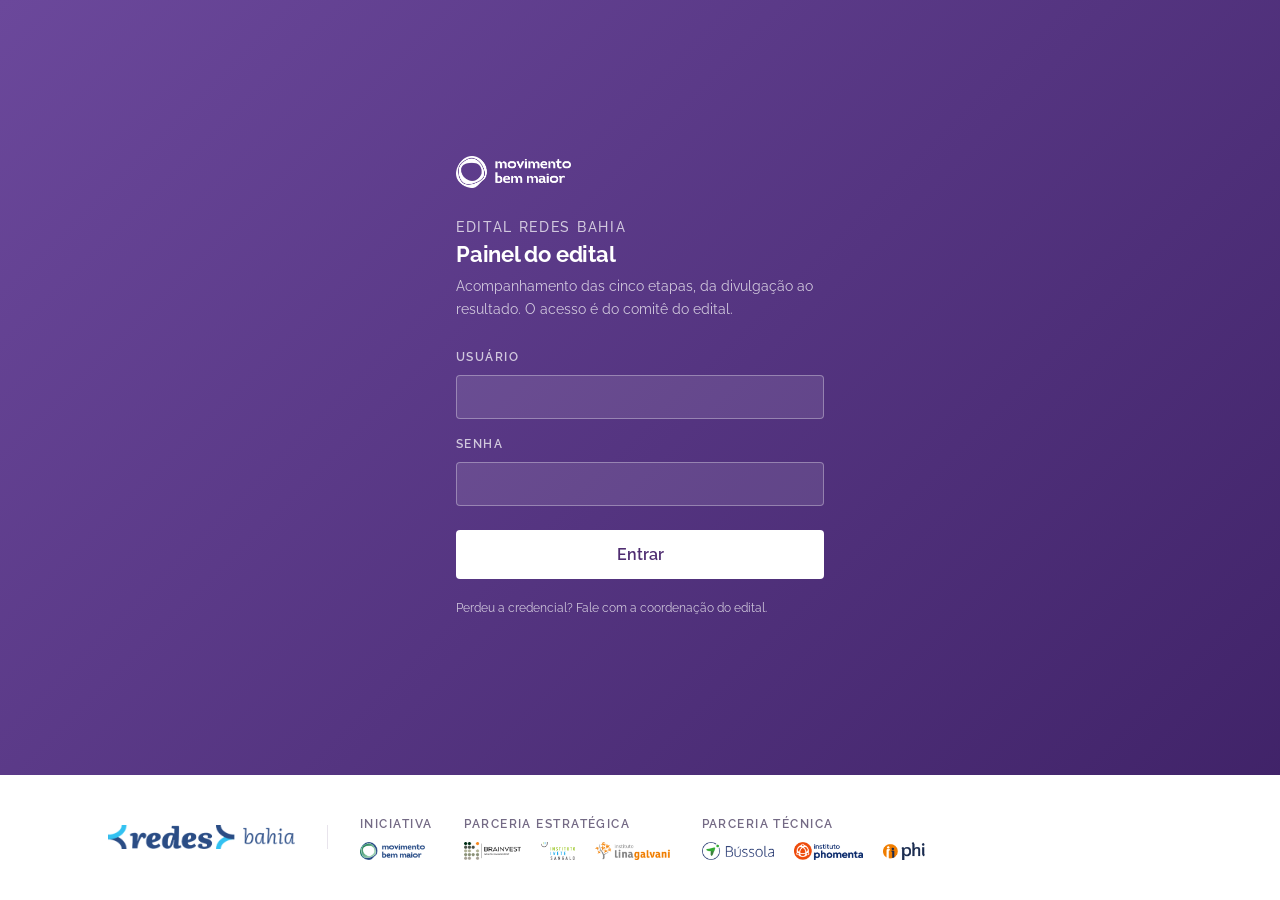
<file: dashboard/index.html>
<!doctype html>
<html lang="pt-BR">
<head>
  <meta charset="utf-8">
  <meta name="viewport" content="width=device-width, initial-scale=1">
  <title>Redes Bahia · Entrar no painel</title>
  <meta name="description" content="Acesso ao painel de acompanhamento do Edital Redes Bahia — Movimento Bem Maior.">
  <meta name="theme-color" content="#4f2d71">
  <meta name="robots" content="noindex">
  <link rel="icon" href="data:image/svg+xml,%3Csvg xmlns='http://www.w3.org/2000/svg' viewBox='0 0 16 16'%3E%3Crect width='16' height='16' rx='3' fill='%234f2d71'/%3E%3Ccircle cx='8' cy='8' r='4.2' fill='none' stroke='white' stroke-width='1.6'/%3E%3C/svg%3E">
  <link rel="preload" href="assets/fontes/raleway-latin.woff2" as="font" type="font/woff2" crossorigin>
  <link rel="stylesheet" href="../design/tokens/tokens.css">
  <link rel="stylesheet" href="assets/painel.css">
</head>
<body class="pagina-entrada">
  <main class="entrada">
    <div class="entrada-marca">
      <img src="assets/marca/logo-movimento-bem-maior-branco.png"
           alt="Movimento Bem Maior" width="431" height="120">
    </div>

    <div class="entrada-caixa">
      <p class="sobretitulo">Edital Redes Bahia</p>
      <h1>Painel do edital</h1>
      <p class="entrada-texto">
        Acompanhamento das cinco etapas, da divulgação ao resultado. O acesso é
        do comitê do edital.
      </p>

      <form id="entrar" class="entrada-form" autocomplete="on">
        <label for="usuario">Usuário</label>
        <input id="usuario" name="usuario" type="text" autocomplete="username"
               required autocapitalize="none" spellcheck="false">

        <label for="senha">Senha</label>
        <input id="senha" name="senha" type="password" autocomplete="current-password" required>

        <p id="aviso-entrada" class="entrada-aviso" role="alert" hidden></p>

        <button id="botao-entrar" type="submit" class="botao-primario">Entrar</button>
      </form>
    </div>

    <p class="entrada-rodape">
      Perdeu a credencial? Fale com a coordenação do edital.
    </p>
  </main>

  <!-- A mesma coalizão do rodapé do painel. Os logos vêm em versão para fundo
       claro, então ficam sobre uma placa branca — inverter ou dessaturar marca
       de terceiro não é opção. -->
  <footer class="entrada-coalizao">
    <div class="faixa">
      <div class="coalizao placa-clara">
        <div class="grupo-marca grupo-principal">
          <img src="assets/marca/logo-redes-bahia.png" alt="Redes Bahia" width="935" height="120">
        </div>
        <div class="grupo-marca">
          <p class="etiqueta-grupo">Iniciativa</p>
          <div class="linha-marcas">
            <img src="assets/marca/logo-movimento-bem-maior.png" alt="Movimento Bem Maior" width="435" height="120">
          </div>
        </div>
        <div class="grupo-marca">
          <p class="etiqueta-grupo">Parceria estratégica</p>
          <div class="linha-marcas">
            <img src="assets/marca/logo-brainvest.png" alt="Brainvest Wealth Management" width="376" height="120">
            <img src="assets/marca/logo-instituto-ivete-sangalo.png" alt="Instituto Ivete Sangalo" width="227" height="120">
            <img src="assets/marca/logo-instituto-lina-galvani.png" alt="Instituto Lina Galvani" width="498" height="120">
          </div>
        </div>
        <div class="grupo-marca">
          <p class="etiqueta-grupo">Parceria técnica</p>
          <div class="linha-marcas">
            <img src="assets/marca/logo-bussola.png" alt="Bússola" width="480" height="120">
            <img src="assets/marca/logo-instituto-phomenta.png" alt="Instituto Phomenta" width="463" height="120">
            <img src="assets/marca/logo-phi.png" alt="phi" width="277" height="120">
          </div>
        </div>
      </div>
    </div>
  </footer>

  <script type="module" src="assets/entrada.js"></script>
</body>
</html>
</file>
<file: design/tokens/tokens.css>
/* =============================================================================
   Design tokens — Painel Redes Bahia
   =============================================================================
   Derivados do regulamento do edital (docs/Edital-RedesBahia.pdf): roxo
   institucional, tipografia Raleway e os tons pálidos dos blocos de conteúdo.

   Fonte única da identidade visual. Nenhum componente do painel deve escrever
   cor, tamanho de fonte ou espaçamento "na mão": tudo sai daqui.

   O painel tem um modo só, o claro (ADR 0007). As cores de série foram
   verificadas para daltonismo e contraste sobre fundo branco. Ver
   docs/05-identidade-visual.md antes de mudar qualquer hex — a ORDEM dos slots
   faz parte da acessibilidade, não é estética.
   ========================================================================== */

/* --- Tipografia do edital: Raleway, hospedada no próprio repositório -------
   Servida localmente e não de CDN: o painel abre sem depender de rede de
   terceiros, e a fonte não muda debaixo dos pés numa atualização do provedor.
   Licença SIL OFL em dashboard/assets/fontes/Raleway-OFL.txt. */
@font-face {
  font-family: "Raleway";
  font-style: normal;
  font-weight: 400 800;
  font-display: swap;
  src: url("../../dashboard/assets/fontes/raleway-latin.woff2") format("woff2");
  unicode-range: U+0000-00FF, U+0131, U+0152-0153, U+02BB-02BC, U+02C6, U+02DA,
    U+02DC, U+0304, U+0308, U+0329, U+2000-206F, U+20AC, U+2122, U+2191, U+2193,
    U+2212, U+2215, U+FEFF, U+FFFD;
}
@font-face {
  font-family: "Raleway";
  font-style: normal;
  font-weight: 400 800;
  font-display: swap;
  src: url("../../dashboard/assets/fontes/raleway-latin-ext.woff2") format("woff2");
  unicode-range: U+0100-02BA, U+02BD-02C5, U+02C7-02CC, U+02CE-02D7, U+02DD-02FF,
    U+0304, U+0308, U+0329, U+1D00-1DBF, U+1E00-1E9F, U+1EF2-1EFF, U+2020,
    U+20A0-20AB, U+20AD-20C0, U+2113, U+2C60-2C7F, U+A720-A7FF;
}

:root {
  color-scheme: light;

  /* --- Roxo institucional, amostrado da capa do edital -------------------- */
  --roxo-900: #3e2166;  /* base do gradiente da capa */
  --roxo-800: #4f2d71;  /* títulos e marca */
  --roxo-700: #563583;
  --roxo-600: #6b489b;  /* topo do gradiente da capa */
  --roxo-400: #9678c4;
  --roxo-100: #ece3f6;
  --roxo-050: #faf6fd;  /* fundo dos blocos de conteúdo do edital */

  --gradiente-marca: linear-gradient(135deg, var(--roxo-600) 0%, var(--roxo-900) 100%);

  /* --- Superfícies e tinta ------------------------------------------------
     Página e superfície são a MESMA cor de propósito: o painel é plano, sem
     cartões — a estrutura vem de fios (--borda, --eixo) e espaço, não de
     caixas. Ver docs/05-identidade-visual.md, "Layout do painel".

     `color-scheme: light` acima não é decoração: é o que impede o navegador de
     desenhar select e input no esquema escuro do sistema, o que devolveria
     campo preto no meio de uma página branca. */
  --plano-pagina:    #ffffff;
  --superficie:      #ffffff;
  --superficie-alt:  #f7f4fb;
  --borda:           rgba(62, 33, 102, 0.12);
  --grade:           #e7e1ef;
  --eixo:            #cfc5dd;

  --tinta-1: #241a33;  /* títulos e números de destaque */
  --tinta-2: #3a4242;  /* texto corrente, amostrado do edital */
  --tinta-3: #746a85;  /* rótulos de eixo, legendas, metadados */
  --tinta-sobre-marca: #ffffff;
  --tinta-sobre-marca-fraca: rgba(255, 255, 255, 0.72);

  /* --- Séries categóricas -------------------------------------------------
     Ordem fixa: roxo, laranja, verde, azul. Nunca embaralhar, nunca ciclar.
     Os quatro hues vêm da identidade do edital e dos logos da coalizão. */
  --serie-1: #6b489b;  /* roxo   — a cor da marca */
  --serie-2: #e2711d;  /* laranja — Phomenta, Lina Galvani, phi */
  --serie-3: #0f8a5f;  /* verde  — Instituto Lina Galvani */
  --serie-4: #4a7fd4;  /* azul   — marca Redes Bahia */

  /* --- Rampa sequencial (magnitude: mapas, mapas de calor) ---------------- */
  --seq-100: #ece3f6;
  --seq-250: #c9b4e2;
  --seq-400: #9678c4;
  --seq-550: #6b489b;
  --seq-700: #3e2166;

  /* --- Status (reservado: nunca usar como cor de série) ------------------- */
  --status-ok:       #0f8a5f;
  --status-atencao:  #c98500;
  --status-serio:    #d4701f;
  --status-critico:  #c0392b;
  --delta-positivo:  #0b6b49;

  /* --- Tipografia --------------------------------------------------------- */
  --fonte-ui: "Raleway", system-ui, -apple-system, "Segoe UI", sans-serif;
  --fonte-mono: ui-monospace, SFMono-Regular, "SF Mono", Menlo, Consolas, monospace;

  --texto-xs:  0.75rem;
  --texto-sm:  0.875rem;
  --texto-md:  1rem;
  --texto-lg:  1.125rem;
  --texto-xl:  1.375rem;
  --texto-2xl: 1.875rem;
  --texto-3xl: 2.5rem;
  --texto-hero: 3.25rem;

  --peso-normal: 400;
  --peso-medio: 500;
  --peso-forte: 600;
  --peso-extra: 700;

  --altura-apertada: 1.15;
  --altura-normal: 1.6;

  /* Rótulo institucional: caixa alta espaçada, como no edital. */
  --entreletra-rotulo: 0.12em;

  /* --- Espaçamento (escala de 4px) ---------------------------------------- */
  --e-1: 0.25rem;
  --e-2: 0.5rem;
  --e-3: 0.75rem;
  --e-4: 1rem;
  --e-5: 1.25rem;
  --e-6: 1.5rem;
  --e-8: 2rem;
  --e-10: 2.5rem;
  --e-12: 3rem;
  --e-16: 4rem;

  /* --- Formas ------------------------------------------------------------- */
  /* Raio é para controle de formulário, não para conteúdo: o painel é plano
     (docs/05-identidade-visual.md, "Layout"). md/lg/pílula ficam declarados
     para material impresso e telas futuras, mas o painel não os usa. */
  --raio-sm: 4px;
  --raio-md: 10px;
  --raio-lg: 16px;
  --raio-pilula: 999px;
  --largura-max: 1160px;
}
</file>
<file: dashboard/assets/painel.css>
/* Painel Redes Bahia.
   Cor, tipografia e espaçamento vêm de design/tokens/tokens.css, derivados do
   regulamento do edital. Nenhum valor escrito na mão aqui.

   O layout é PLANO, no estilo de relatório de dados (Banco Mundial, Our World
   in Data): fundo branco, sem cartões, sem sombra, quase sem raio. A estrutura
   vem de três coisas só — fio fino (--borda) separa blocos, fio grosso roxo
   abre etapa, e espaço em branco faz o resto. Caixa com fundo é exceção
   reservada a aviso e erro. Regras: docs/05-identidade-visual.md.

   Um modo só, o claro (ADR 0007). Nada aqui responde a
   `prefers-color-scheme`, e `color-scheme: light` nos tokens impede o
   navegador de escurecer select e input por conta própria.

   Regras de gráfico: docs/05-identidade-visual.md */

*, *::before, *::after { box-sizing: border-box; }

body {
  margin: 0;
  background: var(--plano-pagina);
  color: var(--tinta-2);
  font-family: var(--fonte-ui);
  font-size: var(--texto-md);
  line-height: var(--altura-normal);
  -webkit-font-smoothing: antialiased;
  text-rendering: optimizeLegibility;
}

h1, h2, h3 {
  color: var(--tinta-1);
  line-height: var(--altura-apertada);
  font-weight: var(--peso-forte);
  letter-spacing: -0.01em;
  margin: 0 0 var(--e-2);
}
h1 { font-size: var(--texto-3xl); font-weight: var(--peso-extra); }
h2 { font-size: var(--texto-xl); }
h3 {
  font-size: var(--texto-sm);
  font-weight: var(--peso-forte);
  text-transform: uppercase;
  letter-spacing: var(--entreletra-rotulo);
  color: var(--tinta-3);
  margin-top: var(--e-8);
}

p { margin: 0 0 var(--e-3); }

a { color: var(--roxo-700); text-decoration-thickness: 1px; text-underline-offset: 2px; }

a:focus-visible, button:focus-visible, select:focus-visible, summary:focus-visible {
  outline: 2px solid var(--roxo-600);
  outline-offset: 2px;
  border-radius: var(--raio-sm);
}

code {
  font-family: var(--fonte-mono);
  font-size: 0.875em;
  background: var(--superficie-alt);
  padding: 0.15em 0.4em;
  border-radius: var(--raio-sm);
}

.faixa {
  max-width: var(--largura-max);
  margin-inline: auto;
  padding-inline: var(--e-6);
}

.pular { position: absolute; left: -9999px; }
.pular:focus {
  left: var(--e-4); top: var(--e-4); z-index: 10;
  background: var(--superficie); padding: var(--e-2) var(--e-4);
  border-radius: var(--raio-sm);
}

.oculto {
  position: absolute; width: 1px; height: 1px;
  overflow: hidden; clip-path: inset(50%);
}

/* --- Porta de entrada -------------------------------------------------------
   O painel chega com `class="trancado"` no <html> e assets/porteiro.js tira a
   classe se a pessoa já entrou. Esconder por CSS, e não por JavaScript depois
   da montagem, é o que impede o painel de piscar na tela antes de mandar
   embora quem não tem acesso — tempo de sobra para ler os números.

   `visibility` e não `display`: com display:none o navegador não calcula
   largura, e os gráficos, que medem o contêiner, nasceriam com zero. */
.trancado body { visibility: hidden; }

.pagina-entrada {
  min-height: 100vh;
  display: flex; flex-direction: column;
  background: var(--gradiente-marca);
  color: var(--tinta-sobre-marca);
}
.entrada {
  flex: 1;
  width: 100%; max-width: 26rem;
  margin-inline: auto;
  padding: var(--e-6);
  display: flex; flex-direction: column; justify-content: center; gap: var(--e-5);
}
.entrada-marca img { height: 32px; width: auto; }
.entrada-caixa { display: flex; flex-direction: column; }
.entrada h1 {
  color: var(--tinta-sobre-marca);
  font-size: var(--texto-xl);
  margin-bottom: var(--e-2);
}
.entrada .sobretitulo { color: var(--tinta-sobre-marca-fraca); }
.entrada-texto {
  margin: 0 0 var(--e-5);
  font-size: var(--texto-sm);
  color: var(--tinta-sobre-marca-fraca);
}

.entrada-form { display: flex; flex-direction: column; gap: var(--e-2); }
.entrada-form label {
  font-size: var(--texto-xs); font-weight: var(--peso-forte);
  text-transform: uppercase; letter-spacing: var(--entreletra-rotulo);
  color: var(--tinta-sobre-marca-fraca);
  margin-top: var(--e-2);
}
.entrada-form input {
  font: inherit; font-size: var(--texto-md);
  color: var(--tinta-sobre-marca);
  background: rgba(255, 255, 255, 0.1);
  border: 1px solid rgba(255, 255, 255, 0.32);
  border-radius: var(--raio-sm);
  padding: var(--e-2) var(--e-3);
}
.entrada-form input:focus-visible {
  outline: 2px solid var(--tinta-sobre-marca);
  outline-offset: 1px;
  background: rgba(255, 255, 255, 0.16);
}
.botao-primario {
  margin-top: var(--e-4);
  font: inherit; font-size: var(--texto-md); font-weight: var(--peso-forte);
  color: var(--roxo-800); background: var(--tinta-sobre-marca);
  border: none; border-radius: var(--raio-sm);
  padding: var(--e-3) var(--e-5); cursor: pointer;
}
.botao-primario:hover { background: var(--roxo-100); }
.botao-primario:disabled { opacity: 0.6; cursor: progress; }
.entrada-aviso {
  margin: var(--e-4) 0 0;
  padding-left: var(--e-3);
  border-left: 3px solid var(--status-atencao);
  font-size: var(--texto-sm);
  color: var(--tinta-sobre-marca);
}
.entrada-rodape {
  margin: 0;
  font-size: var(--texto-xs);
  color: var(--tinta-sobre-marca-fraca);
  line-height: var(--altura-normal);
}
/* Faixa branca de ponta a ponta, e não uma placa flutuando sobre o roxo: a
   tela de entrada é uma tela só, sem rolagem, e a borda do fundo roxo abaixo
   da placa parecia sobra de página. */
.entrada-coalizao {
  background: #ffffff;
  padding-block: var(--e-4);
}
.entrada-coalizao .coalizao { padding: 0; }

/* Na tela de entrada a coalizão vem menor que no rodapé do painel: ali ela
   fecha a leitura, aqui ela acompanha um formulário e não pode disputar com
   ele a primeira olhada. */
.entrada-coalizao .coalizao { gap: var(--e-4) var(--e-8); align-items: center; }
.entrada-coalizao .grupo-marca { gap: var(--e-2); }
.entrada-coalizao .linha-marcas { gap: var(--e-5); }
.entrada-coalizao .grupo-principal img { height: 24px; }
.entrada-coalizao .linha-marcas img { height: 18px; }
@media (max-width: 640px) {
  .entrada-coalizao .faixa { padding-inline: var(--e-4); }
}

/* Botão que se comporta como link — usado para sair do painel. */
.botao-texto {
  font: inherit; font-size: inherit;
  color: var(--roxo-700); background: none; border: none;
  padding: 0; cursor: pointer;
  text-decoration: underline; text-underline-offset: 2px;
}

/* --- Cabeçalho: o bloco roxo da capa do edital ----------------------------- */

.cabecalho {
  background: var(--gradiente-marca);
  color: var(--tinta-sobre-marca);
  padding-block: var(--e-6) var(--e-8);
}
.cabecalho-interno {
  display: grid;
  grid-template-columns: minmax(0, 1.35fr) minmax(0, 1fr);
  gap: var(--e-4) var(--e-10);
  align-items: start;
}
.marca { height: 34px; width: auto; grid-column: 1; align-self: center; }
.cabecalho-titulo { grid-column: 1; max-width: 62ch; }

/* Ficha do edital, como no bloco inferior da capa do regulamento: rótulo em
   caixa alta espaçada e o valor logo abaixo. Ocupa a metade direita com
   informação, no lugar de deixá-la vazia. */
/* Rótulo e valor na MESMA linha, como ficha técnica: empilhados, os três itens
   sozinhos comandavam a altura da faixa roxa e empurravam o painel para baixo
   da dobra. Em linha, a mesma informação ocupa um terço da altura. */
.ficha-edital {
  grid-column: 2; grid-row: 2 / 4;
  align-self: center;
  margin: 0;
  display: grid; gap: var(--e-2);
  padding-left: var(--e-8);
  border-left: 1px solid rgba(255, 255, 255, 0.18);
}
.ficha-edital > div {
  display: flex; flex-wrap: wrap; align-items: baseline;
  justify-content: space-between; gap: var(--e-2) var(--e-4);
  padding-bottom: var(--e-2);
  border-bottom: 1px solid rgba(255, 255, 255, 0.12);
}
.ficha-edital > div:last-child { padding-bottom: 0; border-bottom: none; }
.ficha-edital dt {
  font-size: var(--texto-xs); font-weight: var(--peso-forte);
  letter-spacing: var(--entreletra-rotulo); text-transform: uppercase;
  color: var(--tinta-sobre-marca-fraca);
}
.ficha-edital dd {
  margin: 0;
  font-size: var(--texto-sm); font-weight: var(--peso-forte);
  color: var(--tinta-sobre-marca);
  white-space: nowrap;
}
.cabecalho h1 {
  color: var(--tinta-sobre-marca);
  font-size: var(--texto-2xl);
  margin-bottom: var(--e-2);
}
.sobretitulo {
  margin: 0 0 var(--e-1);
  font-size: var(--texto-sm);
  font-weight: var(--peso-medio);
  letter-spacing: var(--entreletra-rotulo);
  text-transform: uppercase;
  color: var(--tinta-sobre-marca-fraca);
}
.subtitulo {
  margin: 0;
  color: var(--tinta-sobre-marca-fraca);
  font-size: var(--texto-sm);
  max-width: 62ch;
}
main { padding-block: 0 var(--e-16); }

/* --- Barra de estado: uma linha de rosto de jornal, não um cartão ---------- */

.barra-estado {
  padding-block: var(--e-4);
  border-bottom: 1px solid var(--borda);
  display: flex; flex-wrap: wrap; gap: var(--e-2) var(--e-6);
  align-items: baseline; justify-content: space-between;
}
.barra-estado > div {
  display: flex; flex-wrap: wrap; align-items: baseline; gap: var(--e-2) var(--e-3);
}
.rotulo {
  margin: 0;
  font-size: var(--texto-xs); font-weight: var(--peso-forte);
  text-transform: uppercase; letter-spacing: var(--entreletra-rotulo);
  color: var(--tinta-3);
}
.numero-estado {
  margin: 0;
  font-size: var(--texto-lg); font-weight: var(--peso-extra);
  color: var(--tinta-1); line-height: var(--altura-apertada);
  font-variant-numeric: tabular-nums;
}
.barra-estado .meta { margin: 0; }
.meta {
  margin: var(--e-2) 0 0;
  font-size: var(--texto-sm); color: var(--tinta-3);
  overflow-wrap: anywhere;
}

/* Sem pílula nem caixa: um ponto, uma frase curta e, quando há o que ver, um
   link para onde o detalhe já mora. O estado cabe em duas palavras. */
.selo {
  display: inline-flex; align-items: baseline; gap: var(--e-2);
  margin: 0;
  font-size: var(--texto-sm); color: var(--tinta-2);
}
.selo-texto { font-weight: var(--peso-medio); color: var(--tinta-1); }
.selo-icone {
  width: 7px; height: 7px; border-radius: 50%;
  background: var(--tinta-3); flex: none;
  transform: translateY(-1px);
}
#selo-detalhe { font-size: var(--texto-sm); }
.selo[data-status="aprovado"] .selo-icone   { background: var(--status-ok); }
.selo[data-status="com_avisos"] .selo-icone { background: var(--status-atencao); }
.selo[data-status="reprovado"] .selo-icone  { background: var(--status-critico); }

/* --- Funil das etapas: colunas com fio de acento, sem caixa ---------------- */

.funil { margin-top: var(--e-8); }
.funil-etapas {
  display: grid;
  grid-template-columns: repeat(auto-fit, minmax(170px, 1fr));
  gap: var(--e-5) var(--e-6);
  list-style: none; margin: 0; padding: 0;
}
.etapa {
  border-top: 3px solid var(--grade);
  padding-top: var(--e-3);
  min-width: 0;
}
.etapa[data-estado="com_dados"],
.etapa[data-estado="atual"] { border-top-color: var(--serie-1); }

.etapa-ordem {
  margin: 0;
  font-size: var(--texto-xs); font-weight: var(--peso-forte);
  letter-spacing: var(--entreletra-rotulo); text-transform: uppercase;
  color: var(--tinta-3);
}
.etapa-nome {
  margin: var(--e-1) 0 var(--e-2);
  font-size: var(--texto-md); font-weight: var(--peso-forte); color: var(--tinta-1);
}
.etapa-valor {
  margin: 0;
  font-size: var(--texto-2xl); font-weight: var(--peso-extra);
  line-height: var(--altura-apertada); color: var(--tinta-1);
  font-variant-numeric: tabular-nums;
}
.etapa-unidade { margin: var(--e-1) 0 0; font-size: var(--texto-sm); color: var(--tinta-3); }
.etapa-espera {
  margin: 0; font-size: var(--texto-sm); color: var(--tinta-3);
  font-style: italic;
}
.etapa-taxa {
  margin: var(--e-2) 0 0;
  font-size: var(--texto-sm); color: var(--tinta-2);
  font-variant-numeric: tabular-nums;
}

/* --- Filtros: uma régua entre dois fios, dentro da etapa -------------------
   Vivem dentro da seção da etapa porque é só sobre ela que agem. A faixa
   delimitada por fios diz "isto recorta o que vem abaixo" sem precisar de
   caixa colorida. */

.filtros {
  margin-top: var(--e-6);
  padding-block: var(--e-4);
  border-block: 1px solid var(--borda);
}
.filtros-titulo {
  margin: 0 0 var(--e-3);
  font-size: var(--texto-xs); font-weight: var(--peso-forte);
  text-transform: uppercase; letter-spacing: var(--entreletra-rotulo);
  color: var(--tinta-3);
}
.filtros-campos {
  display: flex; flex-wrap: wrap; gap: var(--e-4); align-items: flex-end;
}
.filtros label, .seletor-escopo {
  display: flex; flex-direction: column; gap: var(--e-1);
  font-size: var(--texto-xs); font-weight: var(--peso-forte);
  text-transform: uppercase; letter-spacing: var(--entreletra-rotulo);
  color: var(--tinta-3);
}
select {
  font: inherit; font-size: var(--texto-sm); font-weight: var(--peso-normal);
  text-transform: none; letter-spacing: normal;
  color: var(--tinta-1); background: var(--superficie);
  border: 1px solid var(--eixo); border-radius: var(--raio-sm);
  padding: var(--e-2) var(--e-3); min-width: 12rem; max-width: 100%;
}
.botao-secundario {
  font: inherit; font-size: var(--texto-sm);
  color: var(--tinta-2); background: transparent;
  border: 1px solid var(--eixo); border-radius: var(--raio-sm);
  padding: var(--e-2) var(--e-4); cursor: pointer;
}
.botao-secundario:hover { color: var(--tinta-1); background: var(--superficie-alt); }
.aviso-filtro {
  margin: var(--e-3) 0 0; font-size: var(--texto-sm);
  color: var(--roxo-700); font-weight: var(--peso-medio);
}

/* --- Indicadores: números com fio em cima, como tabela de estatística ------ */

.grade-kpi {
  display: grid;
  grid-template-columns: repeat(auto-fit, minmax(180px, 1fr));
  gap: var(--e-5) var(--e-6);
  margin-top: var(--e-8);
}
.kpi {
  /* 3px como o funil e o alerta: com espessuras diferentes na mesma fileira,
     os números desalinhavam pela diferença de fio. */
  border-top: 3px solid var(--grade);
  padding-top: var(--e-3);
}
.kpi .valor {
  margin: 0;
  font-size: var(--texto-3xl); font-weight: var(--peso-extra);
  line-height: var(--altura-apertada); color: var(--tinta-1);
  font-variant-numeric: tabular-nums;
}
.kpi .rotulo-kpi {
  margin: var(--e-2) 0 0; font-size: var(--texto-sm); color: var(--tinta-3);
}
/* Só destaca quando há o que destacar; número sempre colorido vira ruído. */
.kpi-alerta { border-top-color: var(--status-atencao); }
.kpi-alerta .valor { color: var(--status-atencao); }

/* --- Blocos: seções separadas por fio, sem caixa --------------------------- */

.bloco {
  border-top: 1px solid var(--borda);
  padding-top: var(--e-8);
  margin-top: var(--e-8);
}
/* O primeiro bloco depois dos KPIs dispensa o fio: os KPIs já terminam num
   respiro, e dois fios seguidos viram grade. */
.grade-kpi + .bloco { border-top: none; padding-top: 0; }

/* --- Duas colunas ----------------------------------------------------------
   Dois gráficos que se leem juntos, lado a lado. "Onde a etapa chegou" e
   "para onde ela está indo" decidem em conjunto; empilhados, um sai da tela
   quando o outro está sendo lido.

   O subgrid alinha as duas figuras na mesma altura mesmo com cabeçalhos de
   tamanhos diferentes. Sem ele (navegador antigo), cada coluna vira uma grade
   normal e os gráficos apenas começam em alturas próprias — degrada sem
   quebrar. */

.duas-colunas {
  display: grid;
  grid-template-columns: minmax(0, 1fr) minmax(0, 1fr);
  grid-template-rows: auto auto;
  gap: var(--e-6) var(--e-10);
  margin-top: var(--e-8);
}
.duas-colunas > .painel-coluna {
  display: grid;
  grid-row: span 2;
  grid-template-rows: subgrid;
  gap: var(--e-5);
  margin-top: 0;
  min-width: 0;
}
.coluna-cabecalho > :last-child { margin-bottom: 0; }
/* A figura curta (barra de proporção) fica no meio óptico da linha em vez de
   colada no topo, ao lado de um gráfico três vezes mais alto. */
.coluna-figura {
  min-width: 0;
  display: flex; flex-direction: column; justify-content: center;
}
.coluna-figura .meta { margin-top: var(--e-3); }

.bloco-cabecalho {
  display: flex; flex-wrap: wrap; gap: var(--e-4);
  align-items: flex-start; justify-content: space-between;
}
.bloco-descricao {
  margin: 0 0 var(--e-5);
  font-size: var(--texto-sm); color: var(--tinta-2); max-width: 68ch;
}
.etiqueta {
  margin: 0 0 var(--e-1);
  font-size: var(--texto-xs); font-weight: var(--peso-forte);
  text-transform: uppercase; letter-spacing: var(--entreletra-rotulo);
  color: var(--roxo-700);
}

/* --- Abertura de etapa: o fio grosso roxo é a quebra de capítulo -----------
   É o único traço pesado da página — tudo o mais é fio fino. Assim a etapa
   se distingue de bloco à primeira rolagem, sem caixa nem fundo. */

.secao-etapa { margin-top: var(--e-16); }
.secao-etapa-cabecalho {
  border-top: 3px solid var(--roxo-800);
  padding-top: var(--e-4);
}
.secao-etapa-cabecalho h2 { margin: var(--e-1) 0 0; font-size: var(--texto-2xl); }
.secao-etapa-numero {
  display: block;
  font-size: var(--texto-xs); font-weight: var(--peso-forte);
  letter-spacing: var(--entreletra-rotulo); text-transform: uppercase;
  color: var(--roxo-700); font-variant-numeric: tabular-nums;
}
.secao-etapa-resumo {
  margin: var(--e-3) 0 0; font-size: var(--texto-sm);
  color: var(--tinta-2); max-width: 70ch;
}

.aguardando {
  margin-top: var(--e-6);
  border-left: 3px solid var(--eixo);
  padding: var(--e-1) 0 var(--e-1) var(--e-5);
}
.aguardando p { margin: 0 0 var(--e-2); font-size: var(--texto-sm); color: var(--tinta-2); }
.aguardando p:last-child { margin-bottom: 0; }

/* --- Gráficos -------------------------------------------------------------- */

.area-grafico { overflow-x: auto; }
.grafico { display: block; min-width: 300px; }

.grafico .rotulo-categoria { font-size: 13px; fill: var(--tinta-2); }
.grafico .valor-barra {
  font-size: 13px; font-weight: var(--peso-forte); fill: var(--tinta-1);
  font-variant-numeric: tabular-nums;
}
.grafico .valor-em-barra {
  font-size: 13px; font-weight: var(--peso-forte); fill: #fff;
  font-variant-numeric: tabular-nums;
}
.grafico .tick { font-size: 12px; fill: var(--tinta-3); font-variant-numeric: tabular-nums; }
.grafico .grade { stroke: var(--grade); stroke-width: 1; }
.grafico .linha { stroke-width: 2; stroke-linejoin: round; stroke-linecap: round; }
.grafico .marcador { stroke: var(--superficie); stroke-width: 2; }
.grafico .barra:hover rect { opacity: 0.82; }

/* --- Mapa ------------------------------------------------------------------
   Coroplético em SVG, desenhado por assets/mapa.js sobre a malha em
   assets/geo/. O preenchimento vem inline (rampa sequencial dos tokens); aqui
   ficam só traço, tipografia e arranjo. */

.mapa-e-tabela {
  display: grid;
  grid-template-columns: minmax(0, 1.15fr) minmax(0, 1fr);
  gap: var(--e-6);
  align-items: start;
}
.mapa-lateral { display: flex; flex-direction: column; gap: var(--e-6); }
.mapa-lateral .meta { margin: 0; }
.area-mapa-caixa { min-width: 0; }
.mapa { display: block; width: 100%; height: auto; }

.mapa .area-mapa {
  stroke: var(--superficie);
  stroke-width: 0.6;
  stroke-linejoin: round;
}
/* Só a unidade com dado ganha contorno próprio: o resto é fundo, e contorno
   forte em 27 estados vazios rouba a leitura de quem tem número. */
.mapa .area-com-dado { stroke: var(--borda); stroke-width: 0.9; }
.mapa .area-com-dado:hover { stroke: var(--tinta-1); stroke-width: 1.4; }
.mapa .area-destaque {
  stroke: var(--roxo-700);
  stroke-width: 1.6;
  stroke-linejoin: round;
  pointer-events: none;
}

/* Halo na cor da superfície em vez de texto que troca de cor conforme o tom do
   preenchimento: continua legível sobre qualquer passo da rampa, do mais claro
   ao mais escuro, sem o painel precisar saber em qual deles caiu. */
.mapa .rotulo-mapa text {
  fill: var(--tinta-1);
  stroke: var(--superficie);
  stroke-width: 3px;
  paint-order: stroke fill;
  stroke-linejoin: round;
  pointer-events: none;
}
.mapa .rotulo-mapa-valor {
  font-size: 14px; font-weight: var(--peso-extra);
  font-variant-numeric: tabular-nums;
}
.mapa .rotulo-mapa-nome { font-size: 11px; font-weight: var(--peso-medio); }

.legenda-mapa {
  display: flex; flex-wrap: wrap; align-items: center; gap: var(--e-2) var(--e-4);
  margin-top: var(--e-3); font-size: var(--texto-xs); color: var(--tinta-3);
}
.legenda-mapa-titulo {
  text-transform: uppercase; letter-spacing: var(--entreletra-rotulo);
  font-weight: var(--peso-forte);
}
.legenda-mapa-passos { display: flex; align-items: center; gap: var(--e-3); }
.legenda-mapa-passo { display: inline-flex; align-items: center; gap: var(--e-1); }
.legenda-mapa-passo i {
  width: 14px; height: 10px;
  border: 1px solid var(--borda); display: inline-block; flex: none;
}
/* A amostra do "fora" carrega a mesma trama do mapa: sem ela, a legenda
   explicaria por cor uma distinção que no mapa é por cor e textura. */
.legenda-mapa-passo i.legenda-fora {
  background: var(--grade);
  background-image: repeating-linear-gradient(
    45deg, transparent 0 2px, var(--eixo) 2px 3px);
}

/* Mapa de território: duas classes, e a de fora ganha trama além da cor. */
.mapa .area-no-territorio { stroke: var(--superficie); stroke-width: 0.5; }
.mapa .area-fora-territorio { stroke: var(--superficie); stroke-width: 0.5; }
.mapa .area-trama { pointer-events: none; }
.mapa .trama-linha { stroke: var(--eixo); stroke-width: 1.6; }
.mapa .area-no-territorio:hover { stroke: var(--tinta-1); stroke-width: 1.2; }
.mapa .area-fora-territorio:hover { stroke: var(--tinta-1); stroke-width: 1.2; }

/* Estatísticas ao lado do mapa: mesma gramática dos KPIs, em coluna. */
.numeros-lado { margin: 0; display: grid; gap: var(--e-4); }
.numeros-lado > div { border-top: 1px solid var(--eixo); padding-top: var(--e-2); }
.numeros-lado dt {
  font-size: var(--texto-2xl); font-weight: var(--peso-extra);
  line-height: var(--altura-apertada); color: var(--tinta-1);
  font-variant-numeric: tabular-nums;
}
.numeros-lado dd {
  margin: var(--e-1) 0 0;
  font-size: var(--texto-sm); color: var(--tinta-3);
}
.titulo-lateral {
  margin: 0 0 var(--e-3);
  font-size: var(--texto-xs); font-weight: var(--peso-forte);
  text-transform: uppercase; letter-spacing: var(--entreletra-rotulo);
  color: var(--tinta-3);
}

/* --- Prazo: estatística no pé do cabeçalho, sobre um fio ------------------- */

.cartao-prazo {
  display: flex; align-items: baseline; gap: var(--e-3);
  margin: var(--e-4) 0 0;
  padding-top: var(--e-3);
  border-top: 1px solid var(--borda);
}
.cartao-prazo-valor {
  font-size: var(--texto-2xl); font-weight: var(--peso-extra);
  line-height: var(--altura-apertada); color: var(--tinta-1);
  font-variant-numeric: tabular-nums;
}
.cartao-prazo-rotulo {
  font-size: var(--texto-xs); color: var(--tinta-3); max-width: 26ch;
}
.cartao-prazo[data-situacao="reta-final"] { border-top-color: var(--status-atencao); }
.cartao-prazo[data-situacao="reta-final"] .cartao-prazo-valor { color: var(--status-atencao); }
.cartao-prazo[data-situacao="encerrado"] .cartao-prazo-valor { font-size: var(--texto-lg); }

.legenda {
  display: flex; flex-wrap: wrap; gap: var(--e-5);
  margin-bottom: var(--e-4);
  font-size: var(--texto-sm); color: var(--tinta-2);
}
.chave { display: inline-flex; align-items: center; gap: var(--e-2); }
.chave i { width: 10px; height: 10px; display: inline-block; flex: none; }

.sem-dado {
  margin: 0; padding: var(--e-8) 0;
  color: var(--tinta-3); font-size: var(--texto-sm);
}

.tabela-alternativa { margin-top: var(--e-5); font-size: var(--texto-sm); }
.tabela-alternativa summary { cursor: pointer; color: var(--tinta-2); }
.tabela-alternativa table { margin-top: var(--e-3); }

/* --- Tabelas: fio grosso no topo, fios finos entre linhas ------------------ */

.rolagem { overflow-x: auto; }

table {
  width: 100%; border-collapse: collapse;
  font-size: var(--texto-sm);
  border-top: 2px solid var(--eixo);
}
th, td {
  text-align: left; padding: var(--e-3);
  border-bottom: 1px solid var(--borda); vertical-align: top;
}
th {
  color: var(--tinta-3); font-weight: var(--peso-forte);
  font-size: var(--texto-xs); text-transform: uppercase;
  letter-spacing: var(--entreletra-rotulo); white-space: nowrap;
}
tbody tr:hover { background: var(--superficie-alt); }
.num { text-align: right; font-variant-numeric: tabular-nums; }
td.motivo { color: var(--tinta-3); min-width: 18rem; }
td.motivo-ausente { color: var(--tinta-2); font-style: italic; }

.tag {
  display: inline-flex; align-items: center; gap: var(--e-2);
  font-size: var(--texto-xs); font-weight: var(--peso-forte);
  text-transform: uppercase; letter-spacing: 0.04em; white-space: nowrap;
}
.tag::before {
  content: ""; width: 8px; height: 8px; border-radius: 50%;
  background: var(--tinta-3); flex: none;
}
.tag[data-gravidade="erro"]::before      { background: var(--status-critico); }
.tag[data-gravidade="aviso"]::before     { background: var(--status-atencao); }
.tag[data-resultado="aprovada"]::before  { background: var(--serie-1); }
.tag[data-resultado="reprovada"]::before { background: var(--serie-2); }

.lista-simples { margin: 0; padding-left: var(--e-6); font-size: var(--texto-sm); }
.lista-simples li { margin-bottom: var(--e-1); }

/* --- Estados --------------------------------------------------------------- */

.aviso-carregando { color: var(--tinta-3); padding-block: var(--e-12); }

.caixa-erro {
  border-left: 3px solid var(--status-critico);
  padding: var(--e-2) 0 var(--e-2) var(--e-6);
  margin-top: var(--e-10);
}
.caixa-erro details { margin-top: var(--e-4); font-size: var(--texto-sm); color: var(--tinta-3); }
.caixa-erro summary { cursor: pointer; color: var(--tinta-2); }

.procedencia {
  margin-top: var(--e-10); padding-top: var(--e-4);
  border-top: 1px solid var(--borda);
  font-size: var(--texto-xs); color: var(--tinta-3);
  overflow-wrap: anywhere;
}

/* --- Rodapé da coalizão ---------------------------------------------------- */

.rodape {
  border-top: 1px solid var(--borda);
  padding-block: var(--e-10);
}
.coalizao {
  display: flex; flex-wrap: wrap; align-items: flex-end;
  gap: var(--e-8) var(--e-10);
}
.grupo-marca { display: flex; flex-direction: column; gap: var(--e-3); }
.grupo-principal { padding-right: var(--e-8); border-right: 1px solid var(--borda); }
.grupo-principal img { height: 34px; width: auto; }
.etiqueta-grupo {
  margin: 0;
  font-size: var(--texto-xs); font-weight: var(--peso-forte);
  text-transform: uppercase; letter-spacing: var(--entreletra-rotulo);
  color: var(--tinta-3);
}
.linha-marcas { display: flex; flex-wrap: wrap; align-items: center; gap: var(--e-6); }
.linha-marcas img { height: 26px; width: auto; }

/* Placa branca sob os logos.
   Os logos vêm em versão para fundo claro, e inverter ou dessaturar marca de
   terceiro não é opção. A tela de entrada é roxa, então lá eles ganham uma
   placa. Dentro dela a tinta vem com valor fixo e não do token: o contexto é
   o oposto do resto da página, e rótulo claro sobre branco não se lê. */
.coalizao.placa-clara {
  background: #ffffff;
  padding: var(--e-6);
}
.coalizao.placa-clara .etiqueta-grupo { color: #746a85; }
.coalizao.placa-clara .grupo-principal { border-right-color: rgba(62, 33, 102, 0.12); }

.rodape-final {
  margin-top: var(--e-8); padding-top: var(--e-4);
  border-top: 1px solid var(--borda);
  display: flex; flex-wrap: wrap; gap: var(--e-2) var(--e-8);
  justify-content: space-between;
}
.rodape-final .meta { margin: 0; }

/* --- Responsivo ------------------------------------------------------------ */

@media (max-width: 860px) {
  .cabecalho-interno { grid-template-columns: 1fr; }
  .ficha-edital {
    grid-column: 1; grid-row: auto;
    grid-template-columns: repeat(auto-fit, minmax(160px, 1fr));
    padding-left: 0; padding-top: var(--e-5);
    border-left: none; border-top: 1px solid rgba(255, 255, 255, 0.18);
  }
  /* Mapa em coluna estreita fica pequeno demais para o rótulo caber; largo e
     com a tabela embaixo, continua legível. Vale o mesmo para os dois
     gráficos lado a lado. */
  .mapa-e-tabela { grid-template-columns: 1fr; }
  .duas-colunas { grid-template-columns: 1fr; gap: var(--e-8); }
  .duas-colunas > .painel-coluna { grid-row: auto; grid-template-rows: none; }
  .cartao-prazo-rotulo { max-width: none; }
}

@media (max-width: 640px) {
  .faixa { padding-inline: var(--e-4); }
  /* No celular a faixa roxa competia com o painel pela primeira tela inteira.
     Título menor, respiro menor e a ficha em uma coluna compacta. */
  h1, .cabecalho h1 { font-size: var(--texto-xl); }
  .cabecalho { padding-block: var(--e-5) var(--e-6); }
  .ficha-edital { gap: var(--e-1); padding-top: var(--e-4); }
  .ficha-edital > div { padding-bottom: var(--e-1); }
  .bloco { padding-top: var(--e-6); margin-top: var(--e-6); }
  .secao-etapa { margin-top: var(--e-12); }
  .grupo-principal { padding-right: 0; border-right: none; }
}

@media (prefers-reduced-motion: reduce) {
  * { animation: none !important; transition: none !important; }
}
</file>
